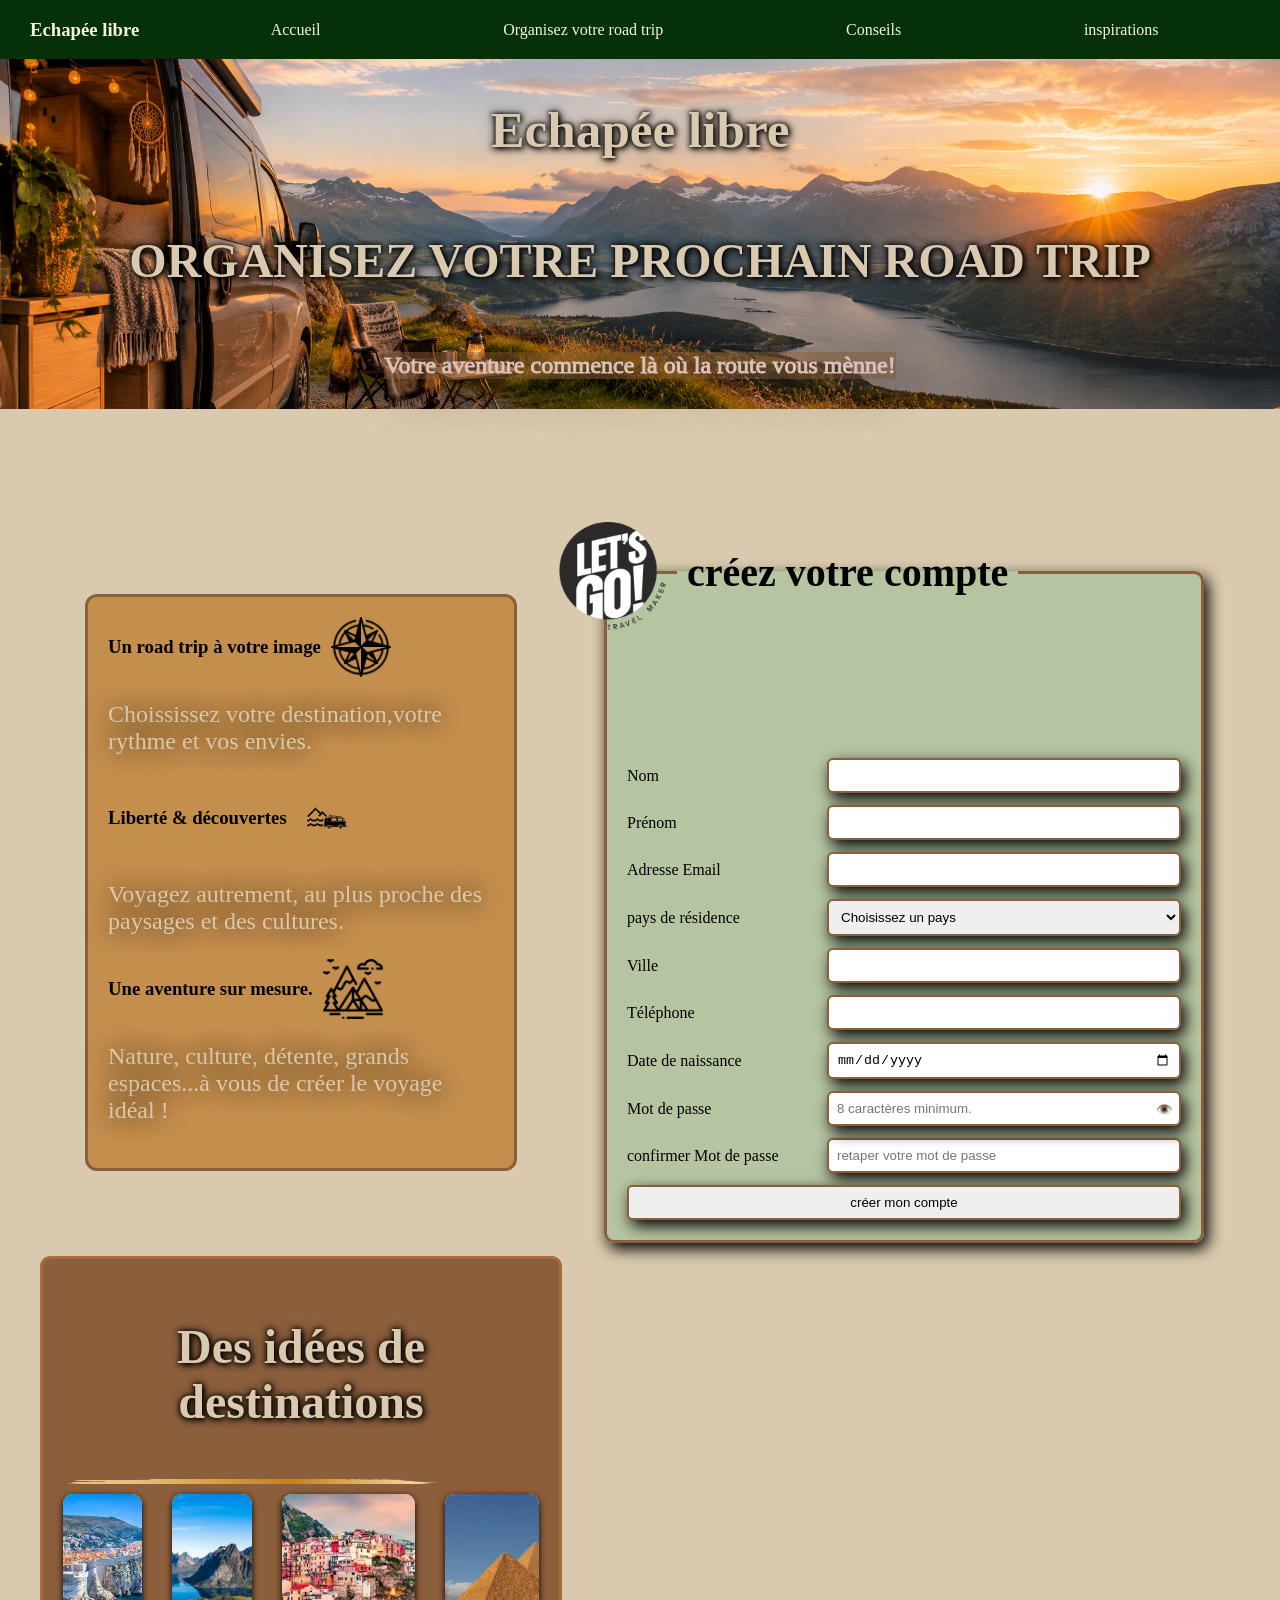
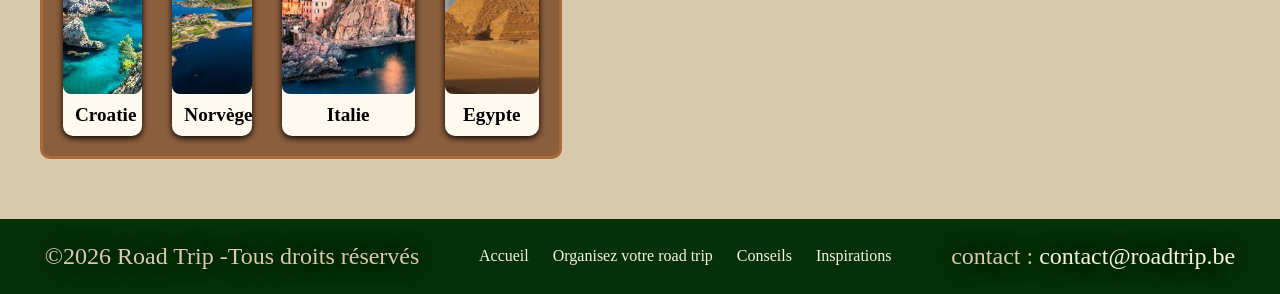
<file: index.html>
<!doctype html>
<html lang="fr">
  <head>
    <meta charset="UTF-8" />
    <meta name="viewport" content="width=device-width, initial-scale=1.0" />
    <title>formulaire road trip</title>
    <link rel="stylesheet" href="roadtrip.css" />
  </head>
  <body>
    <nav>
      <h3>Echapée libre</h3>
      <ul>
        <li><a href="index.conseil.html">Accueil</a></li>
        <li><a href="index.organisation.html">Organisez votre road trip</a></li>
        <li><a href="index.conseil.html">Conseils</a></li>
        <li><a href="index.inspirations.html">inspirations</a></li>
      </ul>
    </nav>
    <header>
      <h1>Echapée libre</h1>

      <h2>ORGANISEZ VOTRE PROCHAIN ROAD TRIP</h2>
      <p class="slogan">Votre aventure commence là où la route vous mènne!</p>
    </header>
    <main>
      <aside class="intro">
        <div class="presentation">
          <div class="boussole">
            <h3>Un road trip à votre image</h3>
            <img src="image/boussole aventure.png" alt="logo boussole" />
          </div>
          <p>Choississez votre destination,votre rythme et vos envies.</p>
          <div class="van">
            <h3>Liberté & découvertes</h3>
            <img src="image/van.png" alt="logo de van aménageé" />
          </div>
          <p>Voyagez autrement, au plus proche des paysages et des cultures.</p>
          <div class="aventure">
            <h3>Une aventure sur mesure.</h3>
            <img src="image/aventure.png" alt="logo nature aveture " />
          </div>
          <p>
            Nature, culture, détente, grands espaces...à vous de créer le voyage
            idéal !
          </p>
        </div>
      </aside>

      <aside class="destinations">
        <h2 class="titre-infos">Des idées de destinations</h2>
        <img
          src="image/trait de pinceau.jpg"
          alt="trait de pinceau coloré"
          class="pinceau"
        />
        <div class="grille-destinations">
          <div class="carte">
            <img src="image/croatie.jpg" alt="croatie" />
            <h3>Croatie</h3>
          </div>
          <div class="carte">
            <img src="image/fjord.jpg" alt="norvege" />
            <h3>Norvège</h3>
          </div>
          <div class="carte">
            <img src="image/italie.jpg" alt="italie" />
            <h3>Italie</h3>
          </div>
          <div class="carte">
            <img src="image/egypte.jpg" alt="egypte" />
            <h3>Egypte</h3>
          </div>
        </div>
      </aside>
      <form action="">
        <fieldset class="compte">
          <h2>
            <img
              src="image/let's go.jpg"
              alt="logo let's go"
              class="logo-letsgo"
            />
          </h2>
          <legend>créez votre compte</legend>

          <label>Nom<input type="text" name="nom" required /></label>
          <label>Prénom<input type="text" name="prenom" required /></label>
          <label
            >Adresse Email<input type="email" name="email" required />
          </label>
          <label
            >pays de résidence
            <select name="pays" required>
              <option value="">Choisissez un pays</option>
              <option value="de">Allemagne</option>
              <option value="be">Belgique</option>
              <option value="es">Espagne</option>
              <option value="us">Etats-unis</option>
              <option value="fr">France</option>
              <option value="it">Italie</option>
              <option value="lu">Luxembourg</option>
              <option value="ma">Maroc</option>
              <option value="pb">Pays-Bas</option>
              <option value="pl">Pologne</option>
              <option value="pt">Portugal</option>
              <option value="gb">Royaume-Uni</option>
              <option value="ch">Suisse</option>
            </select></label
          >

          <label>Ville<input type="text" name="ville" /></label>

          <label>Téléphone<input type="tel" name="tel" /></label>
          <label
            >Date de naissance<input type="date" name="naissance" required
          /></label>
          <label
            >Mot de passe
            <div class="champ-mdp">
              <input
                type="password"
                name="password"
                minlength="8"
                placeholder="8 caractères minimum."
                required
              />
              <button
                type="button"
                class="oeil"
                aria-label="Afficher le mot de passe"
              >
                👁️
              </button>
            </div></label
          >
          <label
            >confirmer Mot de passe<input
              type="password"
              name="confirmation"
              placeholder="retaper votre mot de passe"
              required
          /></label>
          <button type="submit">créer mon compte</button>
        </fieldset>
      </form>
    </main>
    <footer>
      <p>&copy;2026 Road Trip -Tous droits réservés</p>
      <nav>
        <a href="index.html">Accueil</a>
        <a href="index.organisation.html">Organisez votre road trip</a>
        <a href="index.conseil.html">Conseils</a>
        <a href="index.inspirations.html">Inspirations</a>
      </nav>
      <p>
        contact : <a href="mailto:contact@roadtrip.be">contact@roadtrip.be</a>
      </p>
    </footer>
  </body>
</html>
</file>
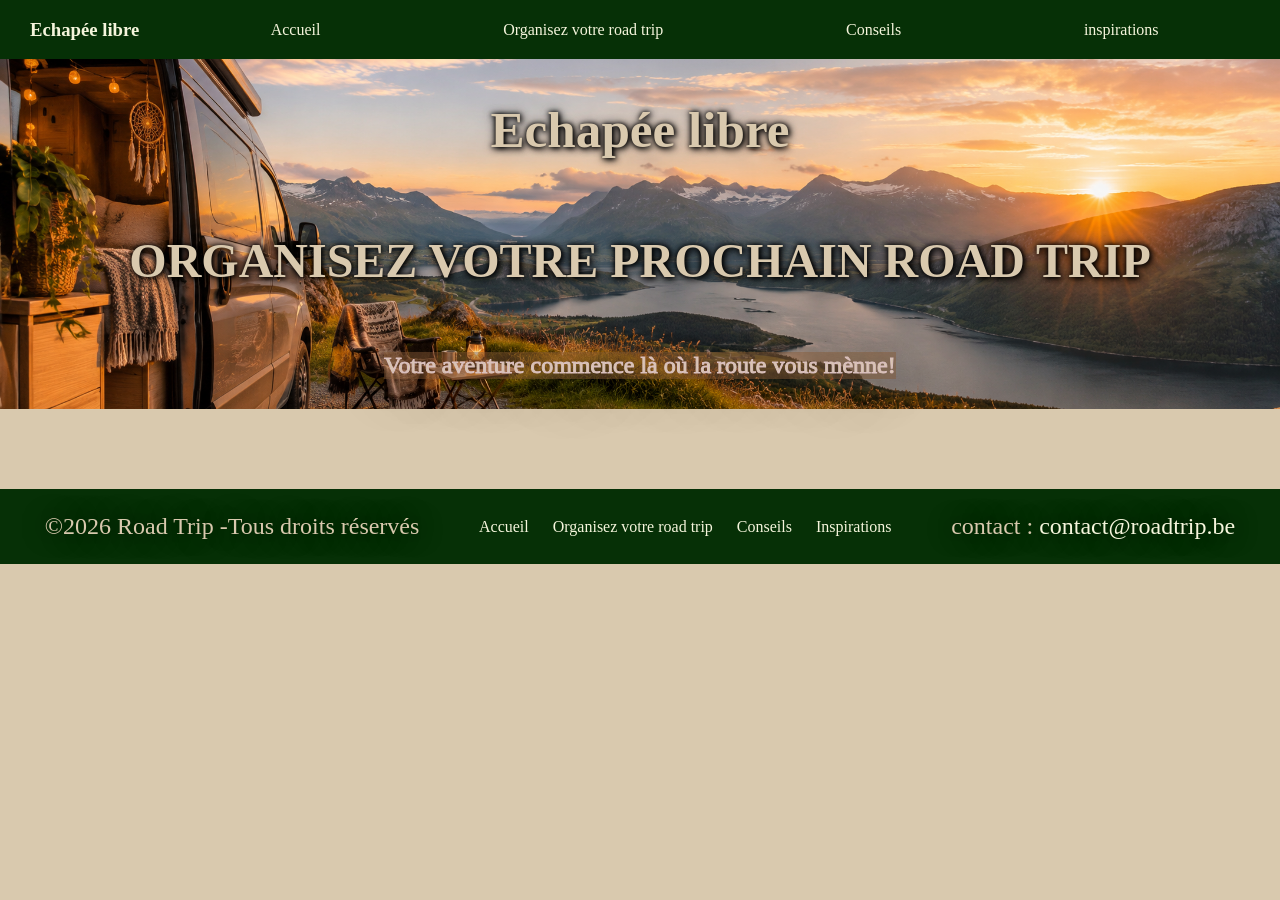
<file: index.conseil.html>
<!doctype html>
<html lang="fr">
  <head>
    <meta charset="UTF-8" />
    <meta name="viewport" content="width=device-width, initial-scale=1.0" />
    <title>formulaire road trip</title>
    <link rel="stylesheet" href="roadtrip.css" />
  </head>
  <body>
    <nav>
      <h3>Echapée libre</h3>
      <ul>
        <li><a href="index.html">Accueil</a></li>
        <li><a href="index.organisation.html">Organisez votre road trip</a></li>
        <li><a href="index.conseil.html">Conseils</a></li>
        <li><a href="index.inspirations.html">inspirations</a></li>
      </ul>
    </nav>
    <header>
      <h1>Echapée libre</h1>

      <h2>ORGANISEZ VOTRE PROCHAIN ROAD TRIP</h2>
      <p class="slogan">Votre aventure commence là où la route vous mènne!</p>
    </header>
    <footer>
      <p>&copy;2026 Road Trip -Tous droits réservés</p>
      <nav>
        <a href="index.html">Accueil</a>
        <a href="index.organisation.html">Organisez votre road trip</a>
        <a href="index.conseil.html">Conseils</a>
        <a href="index.inspirations.html">Inspirations</a>
      </nav>
      <p>
        contact : <a href="mailto:contact@roadtrip.be">contact@roadtrip.be</a>
      </p>
    </footer>
  </body>
</html>
</file>
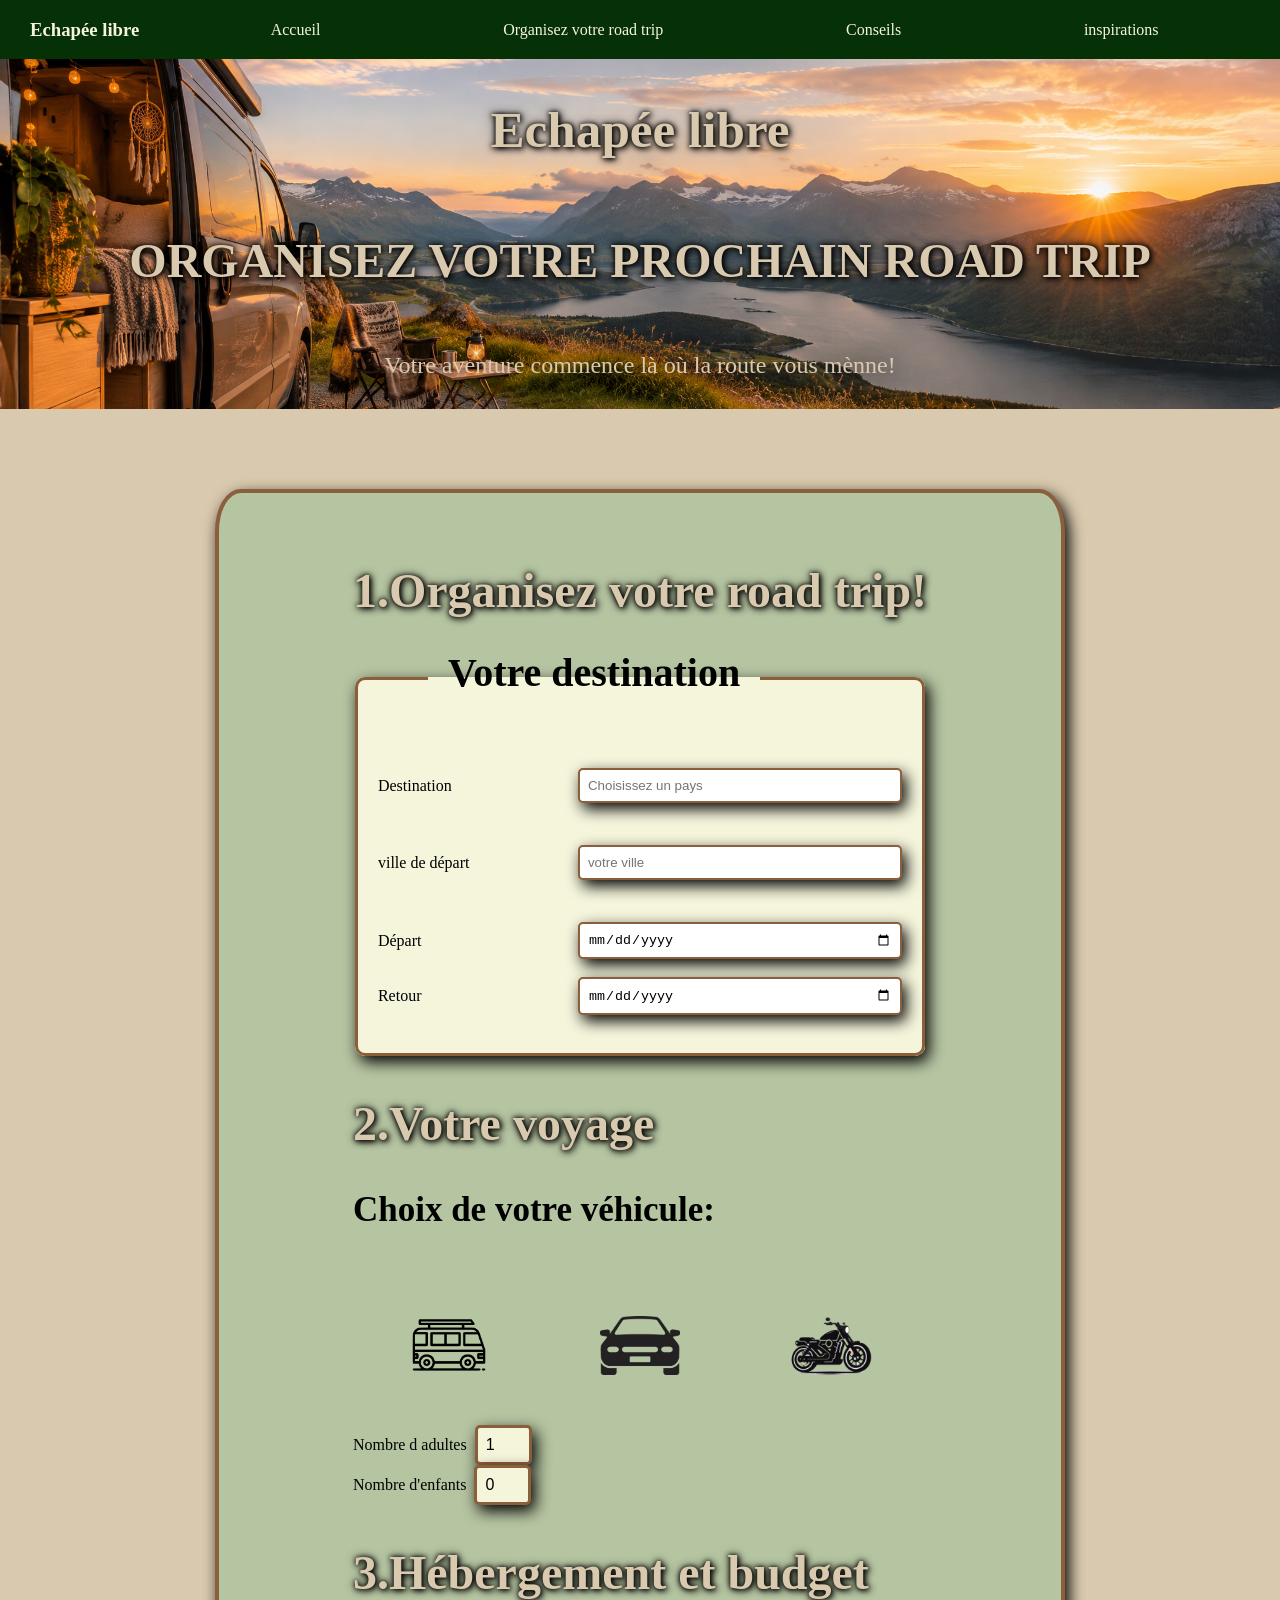
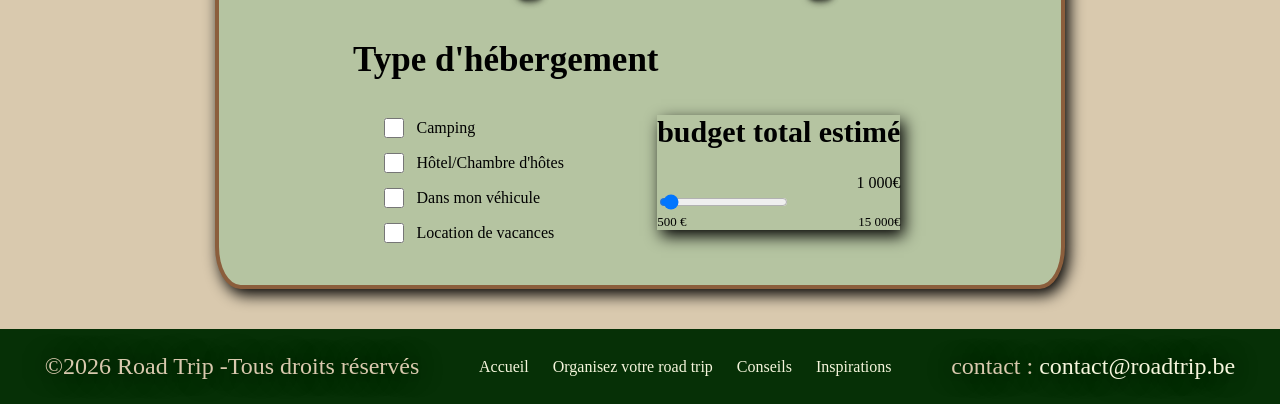
<file: index.organisation.html>
<!doctype html>
<html lang="fr">
  <head>
    <meta charset="UTF-8" />
    <meta name="viewport" content="width=device-width, initial-scale=1.0" />
    <title>formulaire road trip</title>
    <link rel="stylesheet" href="roadtrip.css" />
  </head>
  <body>
    <nav>
      <h3>Echapée libre</h3>
      <ul>
        <li><a href="index.html">Accueil</a></li>
        <li><a href="index.organisation.html">Organisez votre road trip</a></li>
        <li><a href="index.conseil.html">Conseils</a></li>
        <li><a href="index.inspirations.html">inspirations</a></li>
      </ul>
    </nav>
    <header>
      <h1>Echapée libre</h1>

      <h2>ORGANISEZ VOTRE PROCHAIN ROAD TRIP</h2>
      <p>Votre aventure commence là où la route vous mènne!</p>
    </header>
    <main class="encadrement formulaire">
      <form action="" class="form">
        <h2>1.Organisez votre road trip!</h2>
        <fieldset class="organiser">
          <legend>Votre destination</legend>
          <label
            >Destination<input
              type="text"
              name="destination"
              placeholder="Choisissez un pays" /></label
          ><br />
          <label
            >ville de départ<input
              type="text"
              name="départ"
              placeholder="votre ville" /></label
          ><br />
          <div class="date">
            <label>Départ<input type="date" name="date départ" /></label><br />
            <label>Retour<input type="date" name="date de retour" /></label
            ><br />
          </div>
        </fieldset>

        <h2 class="titre-infos">2.Votre voyage</h2>
        <h3 class="infos-choix">Choix de votre véhicule:</h3>
        <section class="choix-vehicule">
          <div class="logo" id="camping-car">
            <a href="camping-car.html"
              ><img src="image/logo camping car.png" alt="camping-car"
            /></a>
          </div>
          <div class="logo" id="voiture">
            <a href="voiture.html"
              ><img src="image/logo voiture.jpg" alt="voiture"
            /></a>
          </div>
          <div class="logo" id="moto">
            <a href="moto.html"
              ><img src="image/logo moto.jpg" alt="moto" />
            </a>
          </div>
        </section>

        <label
          >Nombre d adultes<input
            type="number"
            name="adultes"
            min="1"
            max="8"
            value="1" /></label
        ><br />

        <label
          >Nombre d'enfants<input
            type="number"
            name="enfants"
            min="0"
            max="8"
            value="0" /></label
        ><br />

        <h2 class="hebergement">3.Hébergement et budget</h2>
        <h3 class="infos-choix">Type d'hébergement</h3>

        <div class="heberg-budget">
          <div class="hebergement-choix">
            <label class="option"
              ><input
                type="checkbox"
                name="heberggement"
                value="camping"
              />Camping</label
            >
            <label class="option"
              ><input
                type="checkbox"
                name="hebergement"
                value="hotel"
              />Hôtel/Chambre d'hôtes</label
            >
            <label class="option"
              ><input type="checkbox" name="hebergement" value="vehicule" />Dans
              mon véhicule</label
            >
            <label class="option"
              ><input
                type="checkbox"
                name="hébergement"
                value="Location"
              />Location de vacances</label
            >
          </div>

          <div class="budget">
            <label>budget total estimé</label>
            <div class="budget-valeur"><span id="montant">1 000</span>€</div>
            <input
              type="range"
              id="budget"
              name="budget"
              min="500"
              max="15000"
              step="50"
              value="1000"
            />
            <div class="budget-limites">
              <span>500 €</span>
              <span>15 000€</span>
            </div>
          </div>
        </div>
      </form>
    </main>
    <footer>
      <p>&copy;2026 Road Trip -Tous droits réservés</p>
      <nav>
        <a href="index.html">Accueil</a>
        <a href="index.organisation.html">Organisez votre road trip</a>
        <a href="index.conseil.html">Conseils</a>
        <a href="index.inspirations.html">Inspirations</a>
      </nav>
      <p>
        contact : <a href="mailto:contact@roadtrip.be">contact@roadtrip.be</a>
      </p>
    </footer>
  </body>
</html>
</file>
<file: roadtrip.css>
*,
*::before,
*::after {
  box-sizing: border-box;
}
img {
  max-width: 100%;
  height: auto;
}

nav {
  display: flex;
  align-items: center;
  background-color: rgb(6, 48, 6);
  color: beige;
  padding: 0 30px;
}

nav ul {
  display: flex;
  flex: 1;
  justify-content: space-around;
  list-style: none;
}

a {
  color: beige;
  text-decoration: none;
}

body {
  margin: 0;
  background-color: #d9c9ae;
}

header {
  display: flex;
  flex-direction: column;
  justify-content: center;
  align-items: center;
  text-align: center;
  background: url("image/background header aventure.png") center / cover
    no-repeat;
  width: 100%;
  height: 350px;
  margin-bottom: 80px;
}
h1 {
  color: #d9c9ae;
  font-size: 3.2rem;
  text-shadow: 0 0 18px black;
}
h2 {
  font-size: 3rem;
  color: #d9c9ae;
  /* text-shadow: 0 0 10px black; */
}
p {
  color: #d9c9ae;
  font-size: 1.5rem;
  text-shadow: 0 0 25px black;
}
.slogan {
  -webkit-text-stroke: 1px rgb(218, 191, 191);
  background-color: #8b5e3c7a;
  text-shadow: 0 15px 55px black;
}
h1,
h2 {
  text-shadow:
    0 0 4px rgba(0, 0, 0, 0.9),
    0 0 10px rgba(0, 0, 0, 0.8),
    2px 2px 6px rgba(0, 0, 0, 0.9);
}
h2 img {
  width: 100px;
}

.presentation {
  background-color: rgba(194, 134, 65, 0.884);
  padding: 20px;
  margin: 45px;
  border: 3px solid #8b5e3c;
  border-radius: 12px;
}

main {
  display: grid;
  grid-template-columns: 40% 1fr;
  gap: 30px;
  align-items: flex-start;
}
main > aside :first-child {
  grid-column: 1;
}
main > form {
  grid-column: 2;
  grid-row: 1;
}
main > aside :nth-child(2) {
  grid-column: 1;
}

aside {
  flex: 4;
  min-width: 0;
}
.presentation img {
  width: 60px;
  height: auto;
}
.boussole {
  display: flex;
  align-items: center;
  gap: 10px;
}
.van {
  display: flex;
  align-items: center;
  gap: 10px;
}
.aventure {
  display: flex;
  align-items: center;
  gap: 10px;
}
.intro,
.desstinations,
main > form {
  min-width: 0;
}

.form {
  /* flex: 6 */
  min-width: 0;
}

legend {
  font-size: 2.5rem;
  font-weight: 600;
  padding: 0 10px;
  margin: 50px;
}

.compte {
  max-width: 600px;
  background-color: #b5c4a1;
  border: 3px solid #8b5e3c;
  border-radius: 10px;
  padding: 20px;
  display: flex;
  flex-direction: column;
  gap: 12px;
  position: relative;
}

.logo-letsgo {
  position: absolute;
  top: -70px;
  left: 0;
  transform: translate(-45%, -50%);
  /*centre le logo pilsur le coin*/
  width: 120px;
  z-index: 2; /*passe au-dessusde la bordure*/
}

.compte label {
  display: grid;
  grid-template-columns: 200px 1fr;
  align-items: center;
}

.compte input {
  padding: 8px;
  border: 2px solid #8b5e3c;
  border-radius: 5px;
}

.compte input,
.compte select {
  width: 100%;
  box-sizing: border-box;
  padding: 8px;
  border: 2px solid #8b5e3c;
  border-radius: 6px;
}
.champ-mdp {
  position: relative;
  display: block; /*ne doit pas être en grid*/
}
.champ-mdp input {
  width: 100%;
  padding-right: 2.5rem; /*laisse la place a l'oeil*/
  box-sizing: border-box;
}
.oeil {
  position: absolute;
  right: 0.5rem;
  top: 50%;
  transform: translateY(-50%);
  background: none;
  border: none;
  padding: 0;
  cursor: pointer;
}
button {
  align-items: center;
  padding: 8px;
  border: 2px solid #8b5e3c;
  border-radius: 5px;
}

/* mise en page */
main {
  display: grid;
  grid-template-columns: 45fr 55fr;
  grid-template-areas:
    "intro         formulaire"
    "destinations   formulaire";
  gap: 40px;
  align-items: flex-start;
  padding: 60px 40px;
}
.intro {
  grid-area: intro;
}
main > form {
  grid-area: formulaire;
  position: relative;
}
/* destinations */
.destinations {
  text-align: center;
  background-color: #8b5e3c;
  border: 3px solid #aa6a39;
  border-radius: 10px;
  grid-area: destinations;
  padding: 20px;
}
.pinceau {
  display: block;
  width: 80%;
  height: 25px;

  margin-top: -35px auto 20px; /*remonte le trait sous le titre*/
}
.grille-destinations {
  display: flex;
  width: 100%;
  grid-template-columns: 1fr 1fr;
  gap: 30px;
}
.carte {
  background-color: #fffaf0;
  border-radius: 10px;
  overflow: hidden;
  box-shadow: 0 2px 6px black;
}
.carte img {
  width: 100%;
  height: 200px;
  object-fit: cover;
  display: block;
  border-radius: 8px;
}
.carte h3 {
  margin: 10px 12px;
  font-size: 1.2rem;
  text-shadow: none;
  -webkit-text-stroke: 0;
}
footer {
  display: flex;
  justify-content: space-around;
  align-items: center;
  flex-wrap: wrap;
  background-color: rgb(6, 48, 6);
  color: beige;
  padding: 0 30px;
}
footer nav {
  display: flex;
  gap: 1.5rem;
}
footer,
nav a,
footer p {
  white-space: nowrap;
} /*empeche le texte de se couper*/

/*organisation*/

main.encadrement {
  display: flex; /*remplacela grille*/
  flex-direction: column; /*les éléments les uns sous les autres*/
  align-items: center; /* tout est centré horizontal*/
  max-width: 850px;
  margin: 40px auto; /*centrele main dans la page*/
  padding: 30px 40px;
  border: 4px solid #8b5e3c;
  border-radius: 3%;
  background-color: #b5c4a1;
}

.logo {
  cursor: pointer;
}

.logo img {
  width: 80px;
  transition: transform 0.2s ease;
}

.logo a {
  display: flex;
  align-items: center;
  justify-content: center;
  width: 160px;
  height: 160px;
  border: 3px solid transparent;
  border-radius: 8px;
  transition: border-color 0.2s;
}

.logo a:hover {
  border-color: black;
}

.logo a:hover img {
  transform: scale(1.1);
  border-color: black;
  background-color: #fffaf0;
}
.logo a:active img {
  transform: scale(0.95);
}

.organiser input {
  padding: 8px;
  border: 2px solid #8b5e3c;
  border-radius: 5px;
}
.organiser {
  max-width: 600px;
  background-color: beige;
  border: 3px solid #8b5e3c;
  border-radius: 10px;
  padding: 20px;

  display: flex;
  flex-direction: column;
  gap: 12px;
  position: relative;
}
.organiser label {
  display: grid;
  grid-template-columns: 200px 1fr;
  align-items: center;
}
.organiser legend {
  padding: 0 20px;
  margin-left: 50px;
  text-align: left;
  line-height: 1;
  position: relative; /*position relative combiné a top permet de faire remonter le text de la légende*/
  top: -5px;
}
#moto img {
  width: 130px;
  height: auto;
}
#camping-car img {
  margin: 18px;
}
#voiture img {
  margin: 18px;
}
.choix-vehicule {
  display: flex;
  justify-content: space-around;
  align-items: center;
}

input[type="number"] {
  padding: 8px;
  margin: 0 15px 0 8px;
  background-color: beige;
  border: 3px solid #8b5e3c;
  border-radius: 5px;
  font-size: 16px;
}
.infos-choix {
  font-size: 35px;
}
.option {
  display: flex;
  align-items: center;
  gap: 10px;
  margin-bottom: 9px;
}
.option input[type="checkbox"] {
  width: 20px;
  height: 20px;
  accent-color: #b5c4a1;
}

.heberg-budget {
  display: flex;
  justify-content: space-around;
  align-items: flex-start;
  gap: 40px;
  width: 100%;
  text-align: left;
}
.budget label {
  display: block;
  font-weight: bold;
  font-size: 30px;
  margin-bottom: 25px;
}

.budget-valeur {
  text-align: right;
  width: 100%;
  accent-color: #4a5d23;
}

.budget-limites {
  display: flex;
  justify-content: space-between;
  font-size: 13px;
}
input[type="text"],
input[type="date"],
input[type="number"],
input[type="tel"],
input[type="email"],
button[type="submit"],
input[type="password"],
select,
textarea,
.budget,
.encadrement,
fieldset {
  box-shadow: 4px 6px 15px rgba(0, 0, 0, 1.5);
}

@media (max-width: 900px) {
  main {
    grid-template-columns: 1fr;
    grid-template-areas:
      "intro"
      "formulaire"
      "destinations";
  }
}
</file>
